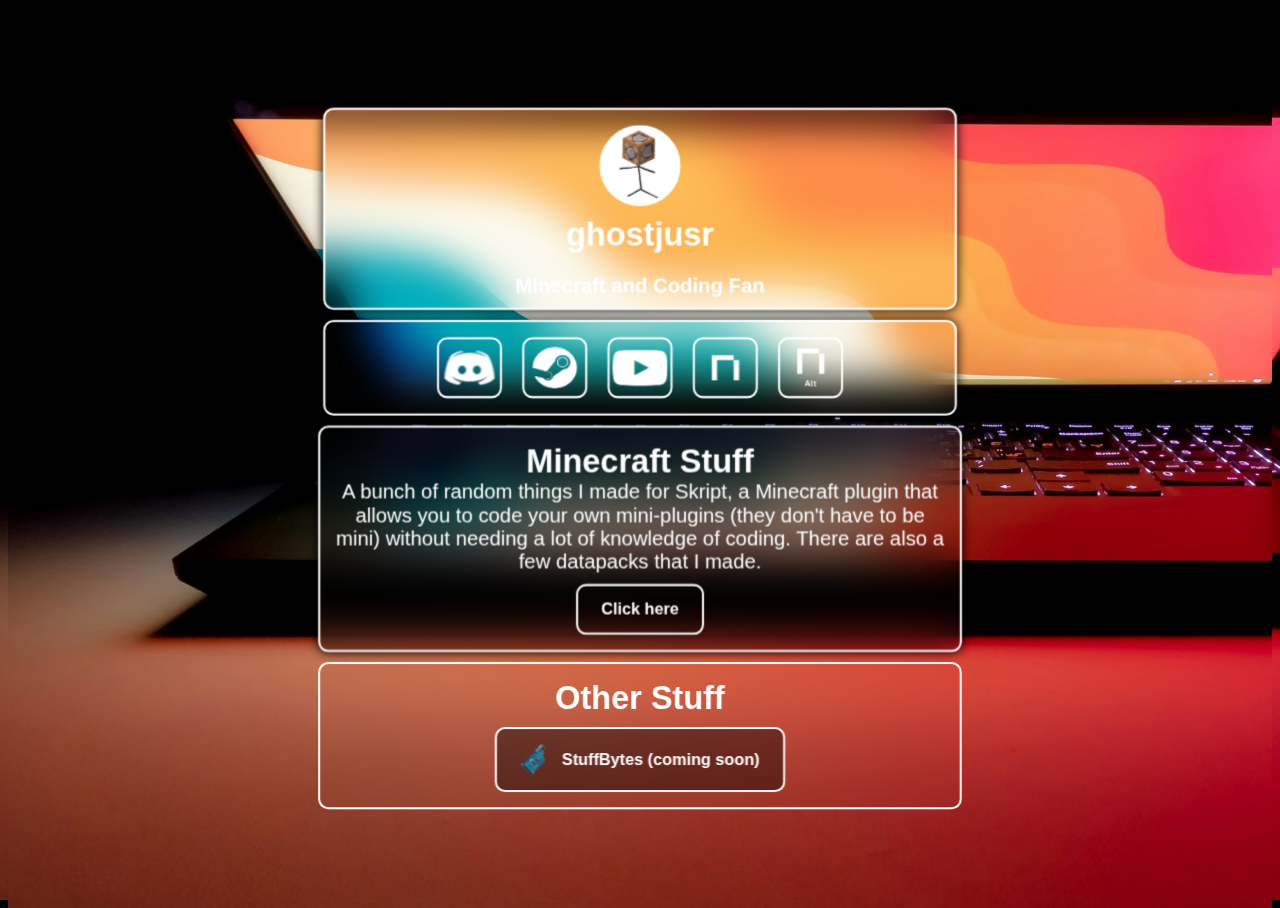
<file: index.html>
<!DOCTYPE html>
<html>
    <head>
        <meta charset="UTF-8">
        <meta name="viewport" content="width=device-width">
        <link rel="stylesheet" href="style.css">
        <title>ghostjusr - Bio</title>
    </head>
    <body>
        <main>
            <div id="bio">
                <div id="header">
                    <img src="imgs/logo.png" id="logo">
                    <h1 class="title">ghostjusr</h1>
                    <h3 id="subtitle">Minecraft and Coding Fan</h3>
                </div>
                <div id="socials">
                    <div class="socialdiv">
                        <a class="sociallink" href="https://discord.com/users/1084184304508207174">
                            <img src="imgs/discord.png" class="socialimg">
                        </a>
                    </div>
                    <div class="socialdiv">
                        <a class="sociallink" href="https://steamcommunity.com/id/ghostjusr">
                            <img src="imgs/steam.png" class="socialimg">
                        </a>
                    </div>
                    <div class="socialdiv">
                        <a class="sociallink" href="https://www.youtube.com/@ghostjusr">
                            <img src="imgs/youtube.png" class="socialimg">
                        </a>
                    </div>
                    <div class="socialdiv">
                        <a class="sociallink" href="https://namemc.com/profile/ghostjusr">
                            <img src="imgs/namemc.png" class="socialimg">
                        </a>
                    </div>
                    <div class="socialdiv">
                        <a class="sociallink" href="https://namemc.com/profile/cmdbwock">
                            <img src="imgs/namemcalt.png" class="socialimg">
                        </a>
                    </div>
                </div>
                <div id="mcstuff">
                    <h1 class="title">Minecraft Stuff</h1>
                    <p class="paragraph">A bunch of random things I made for Skript, 
                        a Minecraft plugin that allows you to code your own 
                        mini-plugins (they don't have to be mini) without needing a 
                        lot of knowledge of coding. There are also a few datapacks
                        that I made.
                    </p>
                    <a href="mcstuff" id="mcstufflink">
                        Click here
                    </a>
                </div>
                <div id="other">
                    <h1 class="title">Other Stuff</h1>
                    <a class="otherlink disabled">
                        <img src="imgs/stuffbytes.png" class="otherimg">
                        &nbsp;&nbsp;StuffBytes (coming soon)
                    </a>
                </div>
            </div>
        </main>
        <script src="script.js"></script>
    </body>
</html>
</file>
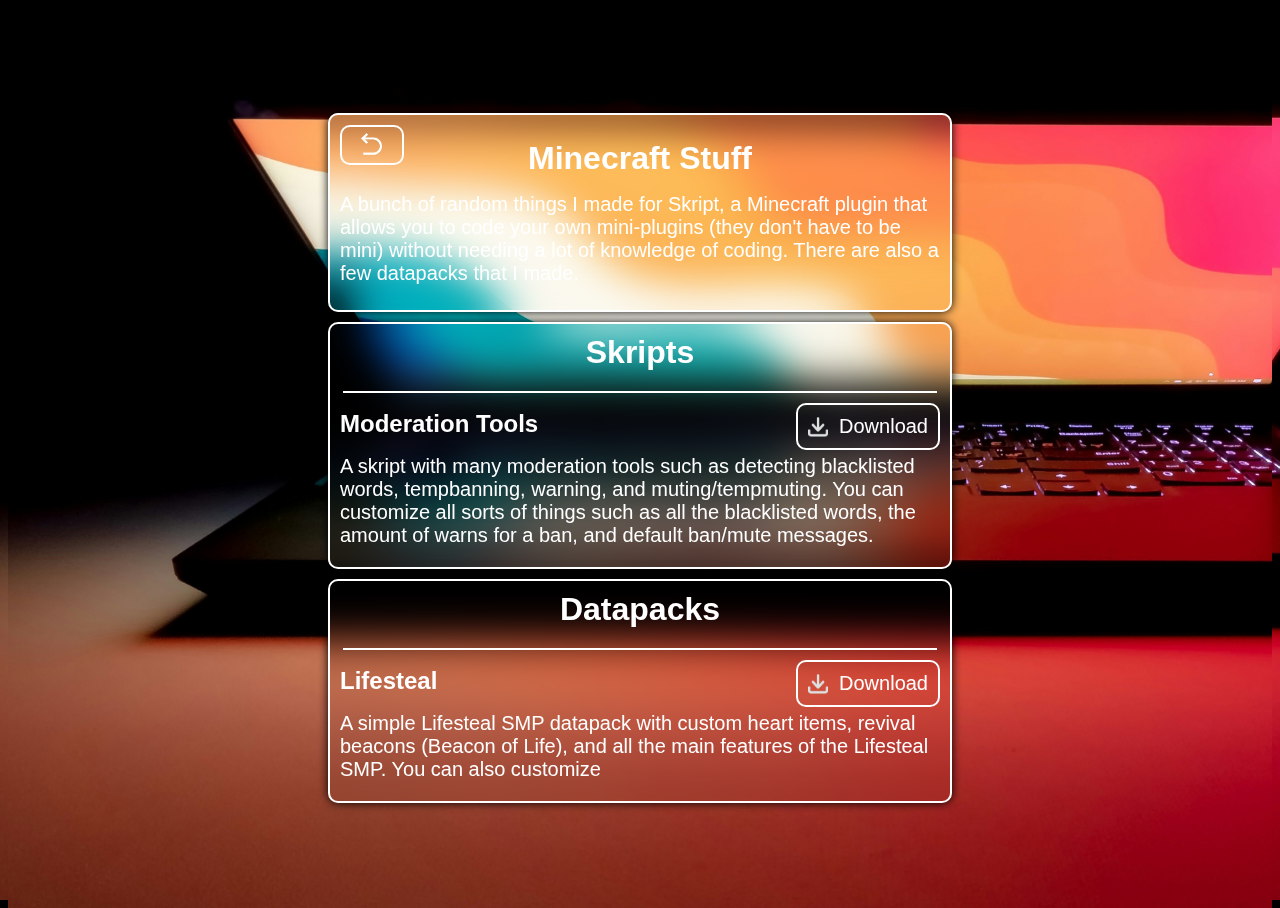
<file: mcstuff/index.html>
<!DOCTYPE html>
<html>
    <head>
        <meta charset="UTF-8">
        <meta name="viewport" content="width=device-width">
        <link rel="stylesheet" href="style.css">
        <title>ghostjusr - Minecraft Stuff</title>
    </head>
    <body>
        <main>
            <div id="mcstuff">
                <div id="header">
                    <div id="backarrowdiv" onclick="goHome();">
                        <img src="imgs/backarrow.png" id="backarrow">
                    </div>
                    <h1 class="title">Minecraft Stuff</h1>
                    <p class="paragraph">
                        A bunch of random things I made for Skript, 
                        a Minecraft plugin that allows you to code your own 
                        mini-plugins (they don't have to be mini) without needing a 
                        lot of knowledge of coding. There are also a few datapacks
                        that I made.
                    </p>
                </div>
                <div id="skripts">
                    <h1 class="title">Skripts</h1>
                    <div class="script">
                        <div class="divider"></div>
                        <h1 class="subtitle">Moderation Tools</h1>
                        <a onclick="downloadStuff('skript', 'modtools');" class="downloadBtn"><img src="imgs/downloadicon.png" class="downloadImg">&nbsp;&nbsp;Download</a>
                        <p class="paragraph">
                            A skript with many moderation tools such as detecting blacklisted words,
                            tempbanning, warning, and muting/tempmuting. You can customize all sorts of things
                            such as all the blacklisted words, the amount of warns for a ban, and default ban/mute messages.
                        </p>
                    </div>
                </div>
                <div id="datapacks">
                    <h1 class="title">Datapacks</h1>
                    <div class="datapack">
                        <div class="divider"></div>
                        <h1 class="subtitle">Lifesteal</h1>
                        <a onclick="downloadStuff('datapack', 'lifesteal');" class="downloadBtn"><img src="imgs/downloadicon.png" class="downloadImg">&nbsp;&nbsp;Download</a>
                        <p class="paragraph">
                            A simple Lifesteal SMP datapack with
                            custom heart items, revival beacons (Beacon of Life), and
                            all the main features of the Lifesteal SMP. You can also
                            customize 
                        </p>
                    </div>
                </div>
            </div>
        </main>
        <script src="script.js"></script>
    </body>
</html>
</file>
<file: style.css>
html, body, main {
    width: 100%;
    height: 100%;
    overflow: hidden;
    display: flex;
    background-image: url("imgs/background.jpg");
    background-size: cover;
}

#bio {
    width: 600px;
    height: 700px;
    margin: auto;
    display: flex;
    flex-direction: column;
    justify-content: center;
    align-items: center;
    user-select: none;
    -webkit-user-select: none;
    -moz-user-select: none;
    transition: all 0.2s ease-out;
    transform: perspective(2000px);
    transform-style: preserve-3d;
}

#header {
    border: 2px solid white;
    border-radius: 10px;
    width: 100%;
    height: 25%;
    backdrop-filter: blur(20px);
    padding: 10px;
    display: flex;
    flex-wrap: wrap;
    justify-content: space-evenly;
    box-shadow: 0px 0px 10px black;
    transform: translateZ(30px) perspective(2000px);
    align-items: center;
    flex-direction: column;
    flex-wrap: nowrap;
    transform-style: preserve-3d;
}

#logo {
    height: 80px;
    aspect-ratio: 1 / 1;
    border-radius: 100%;
    margin-top: 5px;
    margin-bottom: 10px;
    transform-style: preserve-3d;
}

#socials {
    border: 2px solid white;
    border-radius: 10px;
    width: 100%;
    height: 10%;
    backdrop-filter: blur(20px);
    padding: 10px;
    display: flex;
    flex-wrap: wrap;
    box-shadow: 0px 0px 10px black;
    transform: translateZ(30px) perspective(2000px);
    justify-content: center;
    margin-top: 10px;
    transform-style: preserve-3d;
}

.title {
    font-size: 32px;
    font-family: Arial, Helvetica, sans-serif;
    color: white;
    padding: 0;
    margin: 0;
    margin-bottom: 0px;
    transform-style: preserve-3d;
}

#subtitle {
    font-size: 20px;
    font-family: Arial, Helvetica, sans-serif;
    color: white;
    transform-style: preserve-3d;
}

.paragraph {
    font-size: 20px;
    color: white;
    font-family: Arial, Helvetica, sans-serif;
    padding: 0;
    margin: 0;
    transform-style: preserve-3d;
}

.socialdiv {
    border: 2px solid white;
    border-radius: 10px;
    height: 80%;
    width: 10%;
    margin-left: 10px;
    margin-right: 10px;
    margin-top: auto;
    margin-bottom: auto;
    display: flex;
    justify-content: center;
    align-items: center;
    transform-style: preserve-3d;
}

.socialimg {
    width: 90%;
    height: 90%;
    transform-style: preserve-3d;
}

.sociallink {
    width: 100%;
    height: 100%;
    display: flex;
    justify-content: center;
    align-items: center;
    transform-style: preserve-3d;
}

#mcstuff {
    border: 2px solid white;
    border-radius: 10px;
    width: 100%;
    height: max-content;
    backdrop-filter: blur(20px);
    padding: 15px;
    display: flex;
    flex-direction: column;
    box-shadow: 0px 0px 10px black;
    transform: translateZ(30px) perspective(2000px);
    text-align: center;
    align-items: center;
    margin-top: 10px;
    transform-style: preserve-3d;
}

#mcstufflink {
	background-color: transparent;
    width: max-content;
	border-radius: 10px;
	border: 2px solid #ffffff;
	display: inline-block;
	cursor: pointer;
	color: #ffffff;
	font-family: Arial;
	font-size: 16px;
	font-weight: bold;
	padding: 14px 23px;
	text-decoration: none;
    margin-top: 10px;
    transform-style: preserve-3d;
}

#other {
    border: 2px solid white;
    border-radius: 10px;
    width: 100%;
    height: max-content;
    backdrop-filter: blur(20px);
    padding: 15px;
    display: flex;
    flex-direction: column;
    transform: translateZ(30px) perspective(2000px);
    align-items: center;
    justify-content: center;
    margin-top: 10px;
    transform-style: preserve-3d;
}

.otherlink {
	background-color: transparent;
    width: max-content;
    height: max-content;
	border-radius: 10px;
	border: 2px solid #ffffff;
	display: flex;
    justify-content: center;
    align-items: center;
	cursor: pointer;
	color: #ffffff;
	font-family: Arial;
	font-size: 16px;
	font-weight: bold;
	padding: 14px 23px;
	text-decoration: none;
    margin-top: 10px;
    transform-style: preserve-3d;
}

.otherimg {
    height: 2em;
    aspect-ratio: 1 / 1;
    transform-style: preserve-3d;
}

.disabled {
    background-color: rgba(0, 0, 0, 0.4);
    backdrop-filter: blur(10px);
    cursor: default;
    transform-style: preserve-3d;
}

.disabled:active {
    cursor: not-allowed;
    transform-style: preserve-3d;
}
</file>
<file: mcstuff/style.css>
html, body, main {
    width: 100%;
    height: 100%;
    overflow: hidden;
    display: flex;
    background-image: url("imgs/background.jpg");
    background-size: cover;
}

#mcstuff {
    width: 600px;
    height: 700px;
    margin: auto;
    display: flex;
    flex-direction: column;
    justify-content: center;
    align-items: center;
    user-select: none;
    -webkit-user-select: none;
    -moz-user-select: none;
    transition: all 0.2s ease-out;
    transform: perspective(5000px);
}

#header {
    border: 2px solid white;
    border-radius: 10px;
    width: 100%;
    height: 25%;
    backdrop-filter: blur(20px);
    padding: 10px;
    display: flex;
    flex-wrap: wrap;
    justify-content: space-evenly;
    box-shadow: 0px 0px 10px black;
    transform: translateZ(30px);
    align-items: center;
    flex-direction: column;
    flex-wrap: nowrap;
}

.title {
    font-size: 32px;
    font-family: Arial, Helvetica, sans-serif;
    color: white;
    padding: 0;
    margin: 0;
    margin-bottom: 0px;
}

.subtitle {
    font-size: 24px;
    font-family: Arial, Helvetica, sans-serif;
    color: white;
}

.paragraph {
    font-size: 20px;
    color: white;
    font-family: Arial, Helvetica, sans-serif;
    padding: 0;
    margin: 0;
}

#backarrowdiv {
    position: absolute;
    border: 2px solid white;
    border-radius: 10px;
    padding: 5px;
    display: flex;
    top: 10px;
    left: 10px;
    flex-direction: column;
    justify-content: center;
    align-items: center;
    cursor: pointer;
}

#backarrow {
    width: 50px;
    aspect-ratio: auto;
    filter: invert(1);
    -webkit-filter: invert(1);
}

#skripts {
    border: 2px solid white;
    border-radius: 10px;
    width: 100%;
    height: max-content;
    backdrop-filter: blur(20px);
    padding: 10px;
    margin-top: 10px;
    display: flex;
    flex-wrap: wrap;
    justify-content: space-evenly;
    box-shadow: 0px 0px 10px black;
    transform: translateZ(30px);
    align-items: center;
    flex-direction: column;
    flex-wrap: nowrap;
}

.script {
    width: 100%;
    height: max-content;
    padding: 10px;
    display: flex;
    flex-wrap: wrap;
    align-items: center;
    margin-top: 10px;
}

#datapacks {
    border: 2px solid white;
    border-radius: 10px;
    width: 100%;
    height: max-content;
    backdrop-filter: blur(20px);
    padding: 10px;
    margin-top: 10px;
    display: flex;
    flex-wrap: wrap;
    justify-content: space-evenly;
    box-shadow: 0px 0px 10px black;
    transform: translateZ(30px);
    align-items: center;
    flex-direction: column;
    flex-wrap: nowrap;
}

.datapack {
    width: 100%;
    height: max-content;
    padding: 10px;
    display: flex;
    flex-wrap: wrap;
    align-items: center;
    margin-top: 10px;
}

.downloadBtn {
    border: 2px solid white;
    border-radius: 10px;
    margin-right: 0;
    padding: 10px;
    margin-left: auto;
    margin-top: 10px;
    margin-bottom: 5px;
    font-size: 20px;
    color: white;
    font-family: Arial, Helvetica, sans-serif;
    cursor: pointer;
    display: flex;
    align-items: center;
}

.downloadImg {
    height: 20px;
    width: 20px;
    filter: invert(1);
    -webkit-filter: invert(1);
}

.divider {
    border-top: 2px solid white;
    width: 99%;
    margin-left: auto;
    margin-right: auto;
}
</file>
